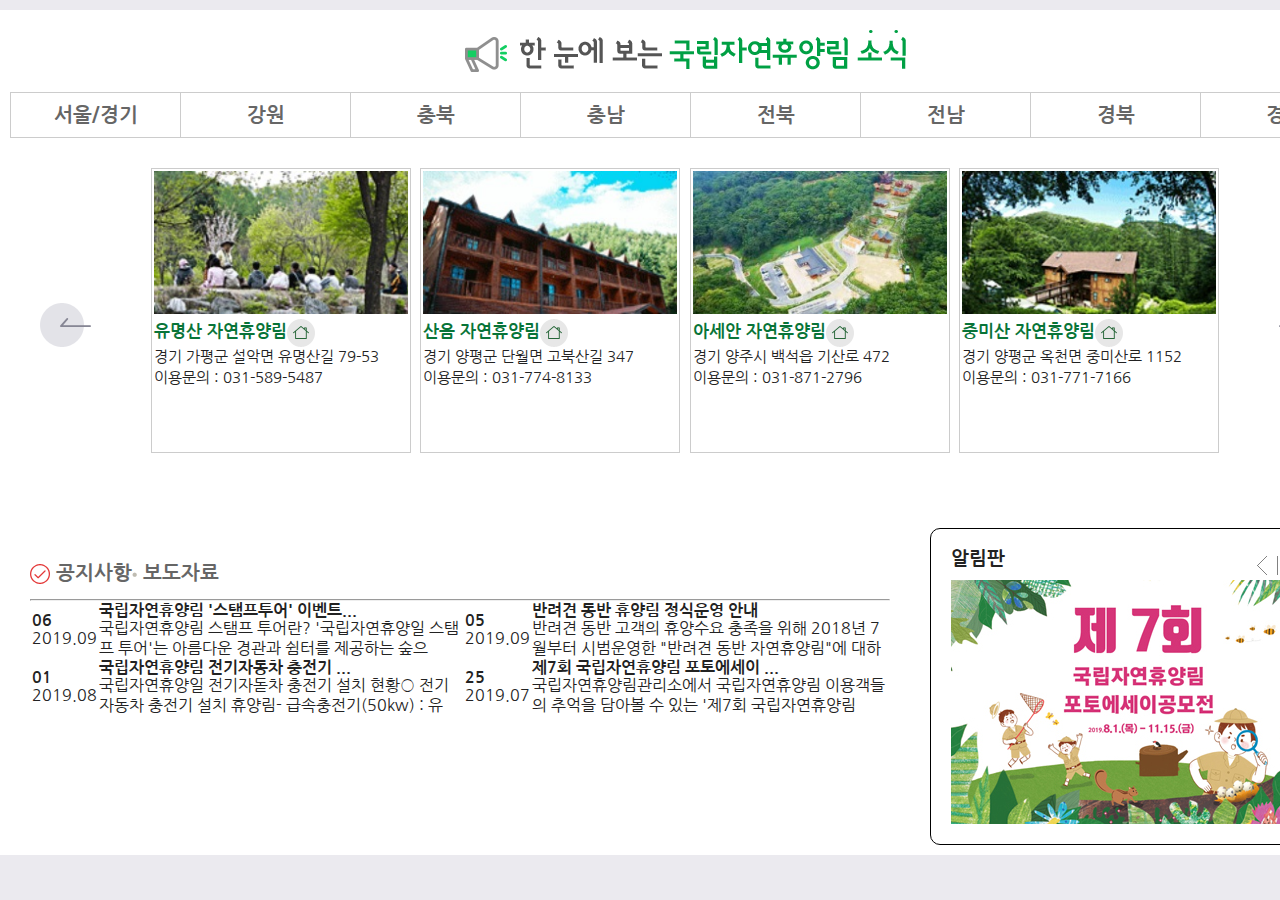
<file: index.html>
<!DOCTYPE html>
<html lang="ko">

<head>
    <meta charset="UTF-8">
    <title>국립자연휴양림</title>
    <link rel="stylesheet" href="style/style.css">
</head>

<body>
    <div id="wrap">
        <header id="header">
            <div id="headerlogo">
                <img src="images/header.png" alt="헤더이미지">
            </div> <!-- div#headerlogo -->

            <nav id="gnb">
                <ul id="mainGnb" class="flexContainer">
                    <li class="mainLi"><a href="#">서울/경기</a></li>
                    <li class="mainLi"><a href="#">강원</a></li>
                    <li class="mainLi"><a href="#">충북</a></li>
                    <li class="mainLi"><a href="#">충남</a></li>
                    <li class="mainLi"><a href="#">전북</a></li>
                    <li class="mainLi"><a href="#">전남</a></li>
                    <li class="mainLi"><a href="#">경북</a></li>
                    <li class="mainLi"><a href="#">경남</a></li>
                </ul>
            </nav> <!-- nav#gnb -->

            <div id="gallery" class="flexContainer">
                <div id="leftControl"><a href="#"><img src="images/prev_img.png" alt="prev화살표이미지"></a></div>

                <div class="travel">
                    <table>
                        <tbody>
                            <tr>
                                <td id="travelImg01"></td>
                            </tr>
                            <tr>
                                <td>
                                    <h3>유명산 자연휴양림</h3><img src="images/home.png" alt="홈링크이미지">
                                    <p>경기 가평군 설악면 유명산길 79-53</p>
                                </td>
                            </tr>
                            <tr>
                                <td>
                                    <ul id="callnum">이용문의 : 031-589-5487</ul>
                                </td>
                            </tr>

                        </tbody>
                    </table> <!-- gallery01 -->
                </div>

                <div class="travel">
                    <table>
                        <tbody>
                            <tr>
                                <td id="travelImg02"></td>
                            </tr>
                            <tr>
                                <td>
                                    <h3>산음 자연휴양림</h3><img src="images/home.png" alt="홈링크이미지">
                                    <p>경기 양평군 단월면 고북산길 347</p>
                                </td>
                            </tr>
                            <tr>
                                <td>
                                    <ul id="callnum">이용문의 : 031-774-8133</ul>
                                </td>
                            </tr>

                        </tbody>
                    </table> <!-- gallery02 -->
                </div>

                <div class="travel">
                    <table>
                        <tbody>
                            <tr>
                                <td id="travelImg03"></td>
                            </tr>
                            <tr>
                                <td>
                                    <h3>아세안 자연휴양림</h3><img src="images/home.png" alt="홈링크이미지">
                                    <p>경기 양주시 백석읍 기산로 472</p>
                                </td>
                            </tr>
                            <tr>
                                <td>
                                    <ul id="callnum">이용문의 : 031-871-2796</ul>
                                </td>
                            </tr>

                        </tbody>
                    </table> <!-- gallery03 -->
                </div>

                <div class="travel">
                    <table>
                        <tbody>
                            <tr>
                                <td id="travelImg04"></td>
                            </tr>
                            <tr>
                                <td>
                                    <h3>중미산 자연휴양림</h3><img src="images/home.png" alt="홈링크이미지">
                                    <p>경기 양평군 옥천면 중미산로 1152</p>
                                </td>
                            </tr>
                            <tr>
                                <td>
                                    <ul id="callnum">이용문의 : 031-771-7166</ul>
                                </td>
                            </tr>

                        </tbody>
                    </table> <!-- gallery04 -->
                </div>

                <div id="rightControl">
                    <a href="#"><img src="images/next_img.png" alt="next화살표이미지"></a>
                </div>
            </div>
        </header> <!-- header#header -->

        <div id="innerWrap" class="flexContainer">
            <main id="main">
                <div id="contents">
                    <li id="notice" class="flexContainer">
                        <ul class="noticeMenu"><a href="#">
                                <img src="images/tab_check.png" alt="탭체크이미지"> 공지사항 </a></ul>
                        <ul class="noticeMenu"><a href="#">
                                <img src="images/tab_bullet.png" alt="탭불릿이미지"> 보도자료 </a></ul>
                    </li>
                    <hr>
                    <table>
                        <tbody>
                            <tr>
                                <td>
                                    <h4>06</h4>
                                    <p>2019.09</p>
                                </td>
                                <td>
                                    <h4>국립자연휴양림 '스탬프투어' 이벤트...</h4>
                                    <p>국립자연휴양림 스탬프 투어란? '국립자연휴양일 스탬프 투어'는 아름다운 경관과 쉼터를 제공하는 숲으</p>
                                </td>
                                <td>
                                    <h4>05</h4>
                                    <p>2019.09</p>
                                </td>
                                <td>
                                    <h4>반려견 동반 휴양림 정식운영 안내</h4>
                                    <p>반려견 동반 고객의 휴양수요 충족을 위해 2018년 7월부터 시범운영한 "반려견 동반 자연휴양림"에 대하</p>
                                </td>
                            </tr>
                            <tr>
                                <td>
                                    <h4>01</h4>
                                    <p>2019.08</p>
                                </td>
                                <td>
                                    <h4>국립자연휴양림 전기자동차 충전기 ...</h4>
                                    <p>국립자연휴양일 전기자돋차 충전기 설치 현황○ 전기 자동차 충전기 설치 휴양림- 급속충전기(50kw) : 유</p>
                                </td>
                                <td>
                                    <h4>25</h4>
                                    <p>2019.07</p>
                                </td>
                                <td>
                                    <h4>제7회 국립자연휴양림 포토에세이 ...</h4>
                                    <p>국립자연휴양림관리소에서 국립자연휴양림 이용객들의 추억을 담아볼 수 있는 '제7회 국립자연휴양림 </p>
                                </td>
                            </tr>
                        </tbody>
                    </table>
                </div>
            </main>
            <footer id="footer">
                <div id="menu" class="flexContainer">
                    <h3>알림판</h3>
                    <div id="control" class="flexContainer">
                        <a href="#"><img src="images/control_left.png" alt="이전클릭이미지"></a>
                        <a href="#"><img src="images/control_pause.png" alt="페이즈이미지"></a>
                        <a href="#"><img src="images/control_right.png" alt="다음클릭이미지"></a>
                        <a href="#"><img src="images/control_list.png" alt="목록이미지"></a>
                    </div>
                </div>
                <div id="noticeImg">
                    <img src="images/notice_01.jpg" alt="알림판이미지">
                </div>
            </footer>
        </div> <!-- div#innerwrap -->
    </div> <!-- div#wrap -->
</body>

</html>
</file>
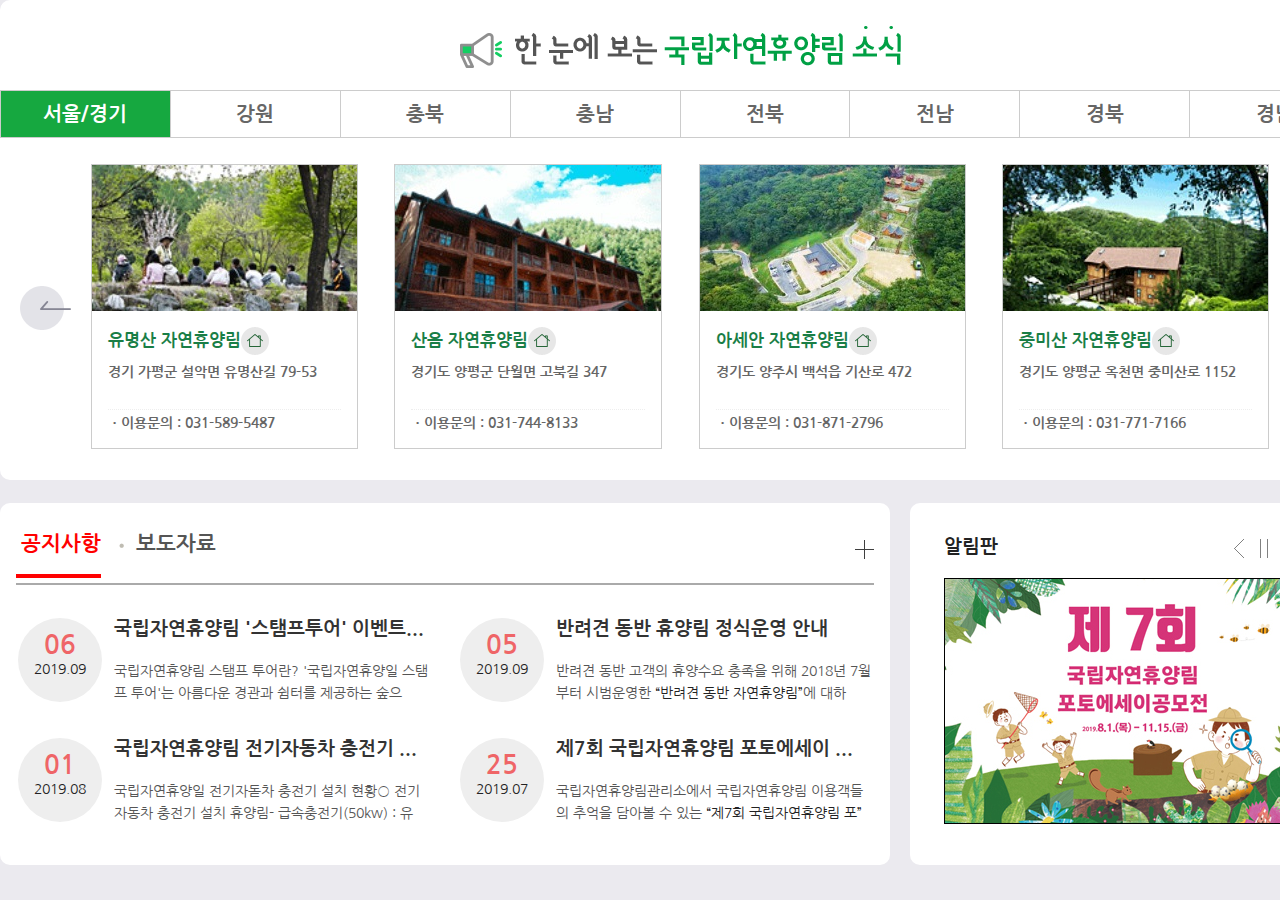
<file: index_02.html>
<!DOCTYPE html>
<html lang="ko">

<head>
    <meta charset="UTF-8">
    <title>국립자연휴양림에 오신 걸 환영합니다.</title>

    <link rel="stylesheet" href="https://use.fontawesome.com/releases/v5.15.3/css/all.css" integrity="sha384-SZXxX4whJ79/gErwcOYf+zWLeJdY/qpuqC4cAa9rOGUstPomtqpuNWT9wdPEn2fk" crossorigin="anonymous">
    <link rel="stylesheet" href="style/style02.css">
</head>

<body>
    <div id="wrap">
        <main id="main">

            <header id="header">
                <img src="images/header.png" alt="헤더로고이미지">
            </header> <!-- header#header -->

            <nav id="gnb">
                <ul id="mainMenu" class="flexContainer">
                    <li class="mainLi"><a href="#" class="selected">서울/경기</a></li>
                    <li class="mainLi"><a href="#">강원</a></li>
                    <li class="mainLi"><a href="#">충북</a></li>
                    <li class="mainLi"><a href="#">충남</a></li>
                    <li class="mainLi"><a href="#">전북</a></li>
                    <li class="mainLi"><a href="#">전남</a></li>
                    <li class="mainLi"><a href="#">경북</a></li>
                    <li class="mainLi"><a href="#">경남</a></li>
                </ul>

            </nav> <!-- nav#gnb -->

            <div id="slide" class="flexContainer">
                <div id="leftArrow" class="arrowArea">
                    <img src="images/prev_img.png" alt="이전이미지">
                </div> <!-- div#leftArrow 왼쪽 화살표 -->
                <div id="shuttleFrame" class="flexContainer">

                    <div class="slideItem">
                        <div class="itemImgArea">
                            <img src="images/gallery_01.jpg" alt="셔틀프레임이미지01">
                        </div> <!-- div#itemImgArea -->

                        <div class="forestInfo">
                            <h3>
                                유명산 자연휴양림<img src="images/home.png" alt="홈아이콘이미지">
                            </h3>

                            <address>경기 가평군 설악면 유명산길 79-53</address>
                            <hr>
                            <ul>
                                <li>ㆍ이용문의 : 031-589-5487</li>
                            </ul>
                        </div> <!-- div.forestInfo -->

                    </div> <!-- div.slideItem  -->

                    <div class="slideItem">
                        <div class="itemImgArea">
                            <img src="images/gallery_02.jpg" alt="셔틀프레임이미지02">
                        </div> <!-- div#itemImgArea -->

                        <div class="forestInfo">
                            <h3>
                                산음 자연휴양림<img src="images/home.png" alt="홈아이콘이미지">
                            </h3>

                            <address>경기도 양평군 단월면 고북길 347</address>
                            <hr>
                            <ul>
                                <li>ㆍ이용문의 : 031-744-8133</li>
                            </ul>
                        </div> <!-- div.forestInfo -->
                    </div>

                    <div class="slideItem">
                        <div class="itemImgArea">
                            <img src="images/gallery_03.jpg" alt="셔틀프레임이미지03">
                        </div> <!-- div#itemImgArea -->

                        <div class="forestInfo">
                            <h3>
                                아세안 자연휴양림<img src="images/home.png" alt="홈아이콘이미지">
                            </h3>

                            <address>경기도 양주시 백석읍 기산로 472</address>
                            <hr>
                            <ul>
                                <li>ㆍ이용문의 : 031-871-2796</li>
                            </ul>
                        </div> <!-- div.forestInfo -->
                    </div>

                    <div class="slideItem">
                        <div class="itemImgArea">
                            <img src="images/gallery_04.jpg" alt="셔틀프레임이미지04">
                        </div> <!-- div#itemImgArea -->

                        <div class="forestInfo">
                            <h3>
                                중미산 자연휴양림<img src="images/home.png" alt="홈아이콘이미지">
                            </h3>

                            <address>경기도 양평군 옥천면 중미산로 1152</address>
                            <hr>
                            <ul>
                                <li>ㆍ이용문의 : 031-771-7166</li>
                            </ul>
                        </div> <!-- div.forestInfo -->
                    </div>


                </div> <!-- div#shuttleFrame 슬라이드쇼 내용 -->

                <div id="rightArrow" class="arrowArea">
                    <img src="images/next_img.png" alt="다음이미지">
                </div> <!-- div#rightArrow 오른쪽 화살표 -->

            </div> <!-- div#slide -->

        </main> <!-- main#main -->

        <div id="contents" class="flexContainer">

            <div id="bbs">
                <div id="tabBtnArea" class="flexContainer">
                    <div>
                        <button class="checkOn">
                            <i class='far fa-check-circle'></i>
                            공지사항
                        </button>

                        <button><img src="images/tab_bullet.png" alt="불릿이미지">보도자료</button>
                    </div>
                    <div>
                        <img src="images/more.png" alt="더보기버튼">
                    </div>
                </div> <!-- div#tabBtnArea -->

                <div id="tabContents" class="flexContainer">
                    <!--table>tbody>tr*2>td*2-->
                    <table>
                        <tbody>
                            <tr>
                                <td class="date" rowspan="2">
                                    <div>
                                        <span>06</span>
                                        <br>
                                        <span>2019.09</span>
                                    </div>
                                </td>
                                <td>
                                    <h3>국립자연휴양림 '스탬프투어' 이벤트...</h3>

                                </td>
                            </tr>
                            <tr>
                                <td>
                                    국립자연휴양림 스탬프 투어란? '국립자연휴양일 스탬프 투어'는 아름다운 경관과 쉼터를 제공하는 숲으
                                </td>
                            </tr>
                        </tbody>
                    </table>

                    <table>
                        <tbody>
                            <tr>
                                <td class="date" rowspan="2">
                                    <div>
                                        <span>05</span>
                                        <br>
                                        <span>2019.09</span>
                                    </div>
                                </td>
                                <td>
                                    <h3>반려견 동반 휴양림 정식운영 안내</h3>

                                </td>
                            </tr>
                            <tr>
                                <td>
                                    반려견 동반 고객의 휴양수요 충족을 위해 2018년 7월부터 시범운영한 <q>반려견 동반 자연휴양림</q>에 대하
                                </td>
                            </tr>
                        </tbody>
                    </table>

                    <table>
                        <tbody>
                            <tr>
                                <td class="date" rowspan="2">
                                    <div>
                                        <span>01</span>
                                        <br>
                                        <span>2019.08</span>
                                    </div>
                                </td>
                                <td>
                                    <h3>국립자연휴양림 전기자동차 충전기 ...</h3>

                                </td>
                            </tr>
                            <tr>
                                <td>
                                    국립자연휴양일 전기자돋차 충전기 설치 현황○ 전기 자동차 충전기 설치 휴양림- 급속충전기(50kw) : 유
                                </td>
                            </tr>
                        </tbody>
                    </table>

                                        <table>
                        <tbody>
                            <tr>
                                <td class="date" rowspan="2">
                                    <div>
                                        <span>25</span>
                                        <br>
                                        <span>2019.07</span>
                                    </div>
                                </td>
                                <td>
                                    <h3>제7회 국립자연휴양림 포토에세이 ...</h3>

                                </td>
                            </tr>
                            <tr>
                                <td>
                                    국립자연휴양림관리소에서 국립자연휴양림 이용객들의 추억을 담아볼 수 있는 <q>제7회 국립자연휴양림 포</q>
                                </td>
                            </tr>
                        </tbody>
                    </table>


                </div> <!-- div#tabContents -->

            </div> <!-- div#bbs 공지사항/보도자료 -->

            <div id="signboard">

                <div id="sighboardHeader" class="flexContainer">
                    <h3>알림판</h3>
                    <div id="controlArea" class="flexContainer">
                        <span>
                            <img src="images/control_left.png" alt="이전알림보기">
                        </span>
                        <span>
                            <img src="images/control_pause.png" alt="일시정지">
                        </span>
                        <span>
                            <img src="images/control_right.png" alt="다음알림보기">
                        </span>
                        <span>
                            <img src="images/control_list.png" alt="알림목록보기">
                        </span>
                    </div> <!-- div#controlArea -->
                </div> <!-- div#sighboardHeader -->
                <div id="boardImgArea">
                    <img src="images/notice_01.jpg" alt="알림판이미지">
                </div>


            </div> <!-- div#signboard 알림판 -->

        </div> <!-- div#contents -->


    </div> <!-- div#wrap -->
</body>

</html>
</file>
<file: style/style.css>
@charset "UTF-8";
@import url(style_reset.css);

div#wrap{
    width: 1370px;
    background-color: #fff;
}

body{
    background-color: #ebeaef;
}

#header, #main, #footer
{margin: 10px;}

/* header#header */

header#header{
    border-radius: 10px;
}

div#headerlogo{
    text-align: center;
    padding: 20px 0;
}

/* nav#gnb */

nav#gnb{
    /*border: 1px solid #f88;*/
    width: 1200px;
}

li.mainLi a{
    width: 170px;
    font-size: 20px;
    text-align: center;
    padding: 12px 10px;
    border: 1px solid #ccc;
    display: inline-block;
    font-weight: bold;
}

li.mainLi:not(:last-child) a{
    border-right: none !important;
}

li.mainLi a:hover{
    background-color: #16a840;
    color: #fff;
}

/* nav#gnb */

/* div#gallery */

div#gallery{
    padding: 30px 0;
    justify-content: space-between;
}

div#leftControl, div#rightControl{
    text-align: center;
    line-height: 250px;
    padding: 30px;
}

div#gallery>div.travel{
    border: 1px solid #ccc;
    width: 260px;
    height: 285px;
    font-size: 15px;
    margin: 0-20px;
}

div#gallery h3{
    font-size: 17px;
    display: inline-block;
    padding: 5px 0;
    color: #087438;
}

div#gallery #travelImg01{
    width: 260px;
    height: 145px;

    background-image: url(../images/gallery_01.jpg);
    -webkit-background-size: 260px;
    background-size: 260px;
    background-repeat: no-repeat;
}

div#gallery #travelImg02{
    width: 260px;
    height: 145px;

    background-image: url(../images/gallery_02.jpg);
    -webkit-background-size: 260px;
    background-size: 260px;
    background-repeat: no-repeat;
}

div#gallery #travelImg03{
    width: 260px;
    height: 145px;

    background-image: url(../images/gallery_03.jpg);
    -webkit-background-size: 260px;
    background-size: 260px;
    background-repeat: no-repeat;
}

div#gallery #travelImg04{
    width: 260px;
    height: 145px;

    background-image: url(../images/gallery_04.jpg);
    -webkit-background-size: 260px;
    background-size: 260px;
    background-repeat: no-repeat;
}

div#gallery ul{
    list-style: circle;
}

/* div#gallery */

/* main#main */

main#main{
    flex: 1;
    border-radius: 10px;
    padding: 20px;
}

#contents .noticeMenu a{
    font-size: 20px;
    font-weight: bold;
    padding: 15px 0;
    display: inline-block;
}

#footer{
    width: 430px;
    border: 1px solid #000;
    padding: 20px;
    border-radius: 10px;
}

#footer #menu{
    justify-content: space-between;
}


#footer #control a{
    padding: 5px;
}
</file>
<file: style/style02.css>
@charset "UTF-8";
@import url(style_reset.css);

body{
    background-color: #ebeaef;
}

div#wrap{
    width: 1360px;
    margin: 0 auto;
}

#main,#bbs,#signboard{
    border-radius: 10px;
}

/* main#main */

main#main{
    background-color: #fff;
    margin-bottom: 23px;
}

/* main#main */
/* header#header */

#main>header#header{
    text-align: center;
    height: 90px;
    line-height: 90px;
}

/* header#header */

/* nav#gnb */

#main>nav#gnb{
    /*border: 1px solid #f80;*/
}

#gnb .mainLi{
    -webkit-flex: 1;
    -moz-flex: 1;
    -ms-flex: 1;
    -o-flex: 1;
    flex: 1;
}

#gnb .mainLi{
    border: 1px solid #ccc;
}

#gnb .mainLi:not(:last-child){
    border-right: none;
}

#gnb a {
    /*border: 1px solid #00f;*/
    width: 100%;
    text-align: center;
    line-height: 46px;
    height: 46px;
    display: inline-block;

    font-size: 20px;
    font-weight: bold;
}

#gnb a.selected{
    background-color: #16a840;
    color: #fff;
}

/* nav#gnb */

/* main#main */

div#bbs, div#signboard{
    background-color: #fff;
}

/* div#slide */

div#slide{
    margin-top: 16px;
    padding: 10px 0 31px;
    /*border: 1px solid #f80;*/
}

#main div.arrowArea{
    /*border: 1px solid #88f;*/
    padding: 10px;
    margin: 0 10px;

    line-height: 265px;
}

#main div#shuttleFrame{
    /*border: 1px solid #f88;*/
    -webkit-flex: 1;
    -moz-flex: 1;
    -ms-flex: 1;
    -o-flex: 1;
    flex: 1;

    justify-content: space-between;
}

#main #shuttleFrame .slideItem{
    border: 1px solid #ccc;
}

#main #shuttleFrame div.forestInfo{
    padding: 16px;
}

#main .forestInfo h3{
    color: #197e46;
    font-size: 17px;
    margin-bottom: 10px;
}

#main .forestInfo address{
    font-style: normal;
    font-weight: bold;
    color: #666;
    font-size: 14px;
    margin-bottom: 30px;
}

#main .forestInfo hr {
    border: none;
    border-top: 1px dotted #eee;
    margin-bottom: 6px;
}

#main .forestInfo ul {
    /*
    border: 1px solid #f00;
    list-style: disc;
    list-style-position: inside;
    */
}

#main .forestInfo li{
    font-size: 14px;
    font-weight: bold;
    color: #666;
    /*border: 1px solid #08f;*/
}

/* div#slide */

/* div#contents */

div#contents{
   /* border: 1px solid #f00;*/

}

div#bbs, div#signboard{
    /*border: 1px solid #000;*/
}

/* div#bbs */

#contents #bbs{
    /*border: 1px solid #08f;*/
    flex: 1;
    margin-right: 20px;
    padding: 5px 30px;
}

/* div#tabBtnArea */


#contents #bbs button{
    color: #555;
    font-size: 21px;
    font-weight: bold;
    padding: 20px 0;
    border: none;
    background-color: #fff;
}

#contents #bbs .checkOn{
    color: #f00;
    font-size: 21px;
    border-bottom: 4px solid #f00;
    margin-right: 8px;
}

#contents #tabBtnArea{
    border-bottom: 2px solid #aaa;
    justify-content: space-between
}

#contents #tabBtnArea div:last-child{
    height: 70px;
    line-height: 70px;
}

#contents #tabBtnArea button:last-child{
    margin-left: 6px;
}

#contents #bbs .checkOn i{
    color: #f00;
    font-size: 21px;
    margin-right: 5px;
}

#contents #bbs button i,
#contents #bbs button img{
    margin-right: 12px;
}

/* div#tabBtnArea */

/* div# tabContents */

#contents div#tabContents{
    /*border: 1px solid #f88;*/
    margin: 20px 0;
    height: 240px;
    justify-content: space-between;
    flex-wrap: wrap;

}

#contents #bbs{
    padding: 10px 16px 0;
    /*border: 1px solid #000;*/

    margin-right: 20px;
    -webkit-flex: 1px;
    -moz-flex: 1px;
    -ms-flex: 1px;
    -o-flex: 1px;
    flex: 1px;
}

#contents #bbs table{
    width: 416px;
    /*border: 1px solid #000;*/
    margin-bottom: 10px;
}

#contents #bbs table td.date{
    padding-right: 10px;
}

#contents #bbs table td.date div{
    text-align: center;
    background-color: #eee;
    width: 84px;
    height: 84px;
    padding-top: 14px;

    border-radius: 42px;
}

#contents #bbs table td.date div span:first-child{
    font-size: 26px;
    font-weight: bold;
    color: #ef6567;
    margin-bottom: 6px;
}

#contents #bbs table td.date div span:last-child{
    font-size: 14px;
}

#contents #bbs table tr:last-child td{
    color: #555;
    font-size: 14px;
    line-height: 22px;
}

#contents #bbs table h3{
    color: #333;
    margin: 6px 0;
}


/* div#tabContents */

/* div#bbs */

/* div#signboard */

#contents #signboard{
    padding: 34px;
    width: 450px;
    /*border: 1px solid #08f;*/
}

#contents #signboard h2{
    -webkit-flex: 1px;
    -moz-flex: 1px;
    -ms-flex: 1px;
    -o-flex: 1px;
    flex: 1px;
}

#contents #sighboardHeader{
    justify-content: space-between;
    margin-bottom: 20px;
    /*border: 1px solid #f00;*/
}

#contents #signboard #controlArea{
    width: 100px;
    /*border: 1px solid #000;*/
}

#contents #controlArea span{
    text-align: center;
    /*border: 1px solid #f80;*/
    -webkit-flex: 1px;
    -moz-flex: 1px;
    -ms-flex: 1px;
    -o-flex: 1px;
    flex: 1px;
}

#contents div#boardImgArea{
    border: 1px solid #000;
}

/* div#signboard */

/* div#contents */
</file>
